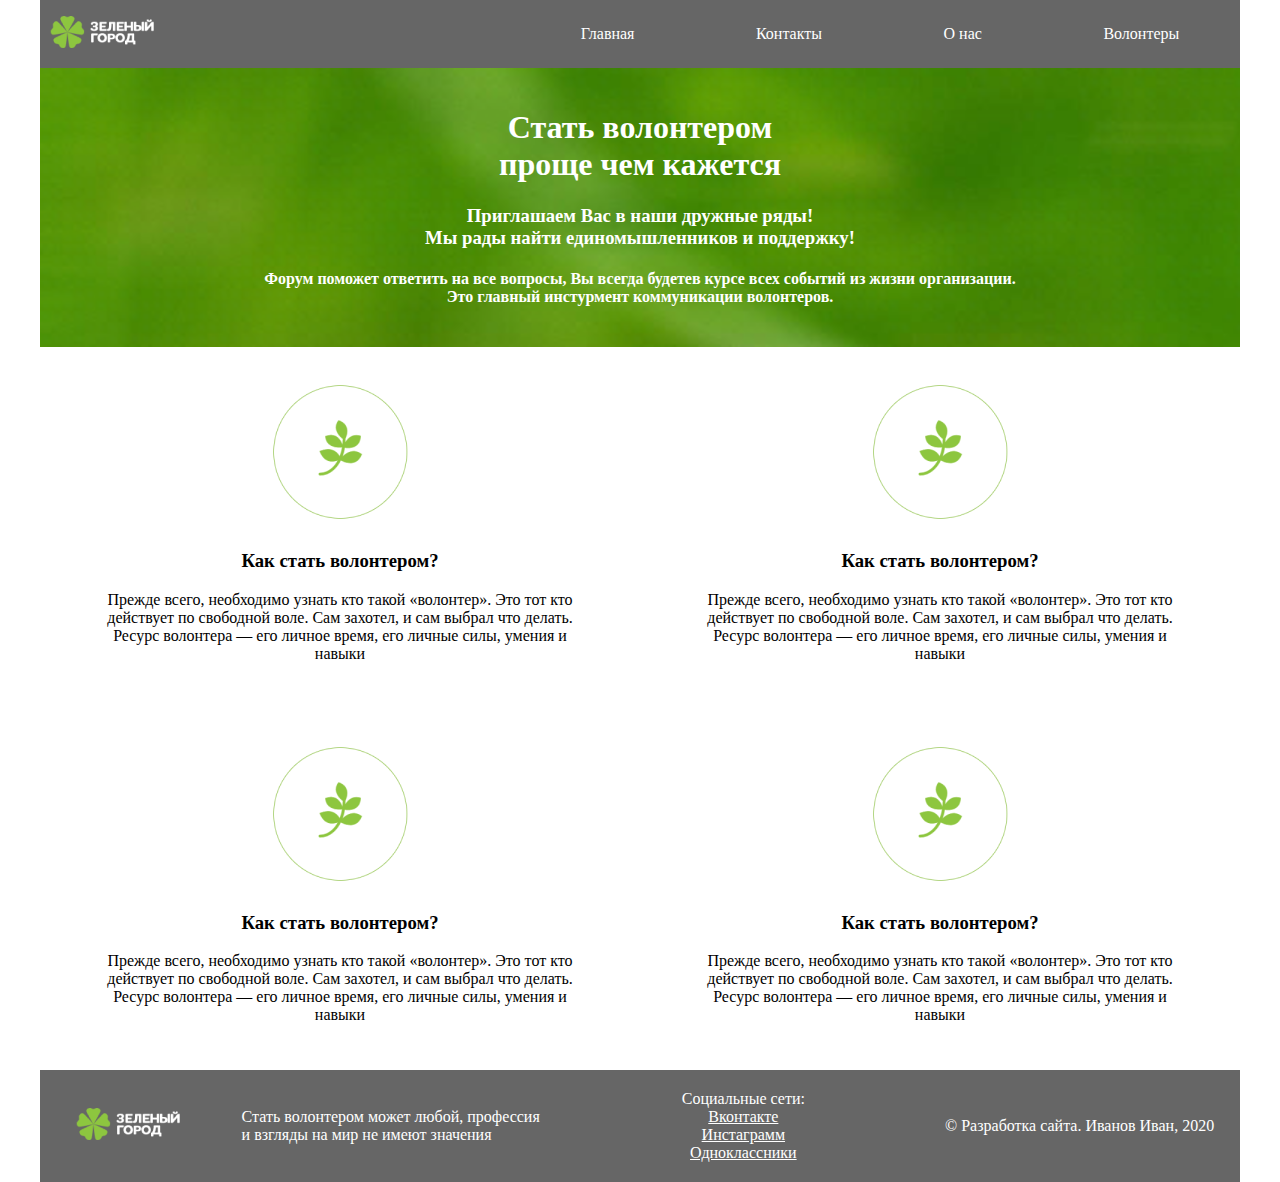
<file: index.html>
<!DOCTYPE html>
<html lang="en">
<head>
    <link rel="stylesheet" href="style.css">
    <meta charset="UTF-8">
    <meta http-equiv="X-UA-Compatible" content="IE=edge">
    <meta name="viewport" content="width=device-width, initial-scale=1.0">
    <title>Зеленый город: Главная страница</title>
</head>
<body>
    <div class="wrapper">
 <div class="header">
<div class="top_menu">
  <div class="top_menu_logo">
                    <img src="img/logo1.png" alt="logo">
                </div>
                <div class="top_menu_links">
                    <a href="#">Главная</a>
                    <a href="сontacts.html">Контакты</a>
                    <a href="">О нас</a>
                    <a href="">Волонтеры</a>
                </div>
            </div>
            <div class="banner">
                <h1>Стать волонтером<br>проще чем кажется</h1>
                <h3>Приглашаем Вас в наши дружные ряды!<br>Мы рады найти единомышленников и поддержку!</h3>
                <h4>Форум поможет ответить на все вопросы, Вы всегда будетев курсе всех событий из жизни организации.<br>Это главный инстурмент коммуникации волонтеров.</h4>
            </div>
        </div>
        <div class="main_content">
            <div class="main_content_description">
                <div class="main_content_description_block">
                    <img src="img/pic-01.png" alt="pic-01">
                    <h3>Как стать волонтером?</h3>
                    <p>Прежде всего, необходимо узнать кто такой «волонтер». Это тот кто действует по свободной воле. Сам захотел, и сам выбрал что делать. Ресурс волонтера — его личное время, его личные силы, умения и навыки</p>
                </div>
                <div class="main_content_description_block">
                    <img src="img/pic-01.png" alt="pic-01">
                    <h3>Как стать волонтером?</h3>
                    <p>Прежде всего, необходимо узнать кто такой «волонтер». Это тот кто действует по свободной воле. Сам захотел, и сам выбрал что делать. Ресурс волонтера — его личное время, его личные силы, умения и навыки</p>
                </div>
                <div class="main_content_description_block">
                    <img src="img/pic-01.png" alt="pic-01">
                    <h3>Как стать волонтером?</h3>
                    <p>Прежде всего, необходимо узнать кто такой «волонтер». Это тот кто действует по свободной воле. Сам захотел, и сам выбрал что делать. Ресурс волонтера — его личное время, его личные силы, умения и навыки</p>
                </div>
                <div class="main_content_description_block">
                    <img src="img/pic-01.png" alt="pic-01">
                    <h3>Как стать волонтером?</h3>
                    <p>Прежде всего, необходимо узнать кто такой «волонтер». Это тот кто действует по свободной воле. Сам захотел, и сам выбрал что делать. Ресурс волонтера — его личное время, его личные силы, умения и навыки</p>
                </div>
            </div>
        </div>
        <div class="line"></div>
        <div class="footer">
            <div class="footer_logo">
                <img src="img/logo1.png" alt="logo">
            </div>
            <div class="footer_text">
                <p>Стать волонтером может любой, профессия и взгляды на мир не имеют значения</p>
            </div>
            <div class="footer_links">
                <p>Социальные сети:</p>
                <a href="">Вконтакте</a>
                <a href="">Инстаграмм</a>
                <a href="">Одноклассники</a>
            </div>
            <div class="footer_copyright">
                <p>© Разработка сайта. Иванов Иван, 2020</p>
            </div>
        </div>
    </div>
</body>
</html>
</file>
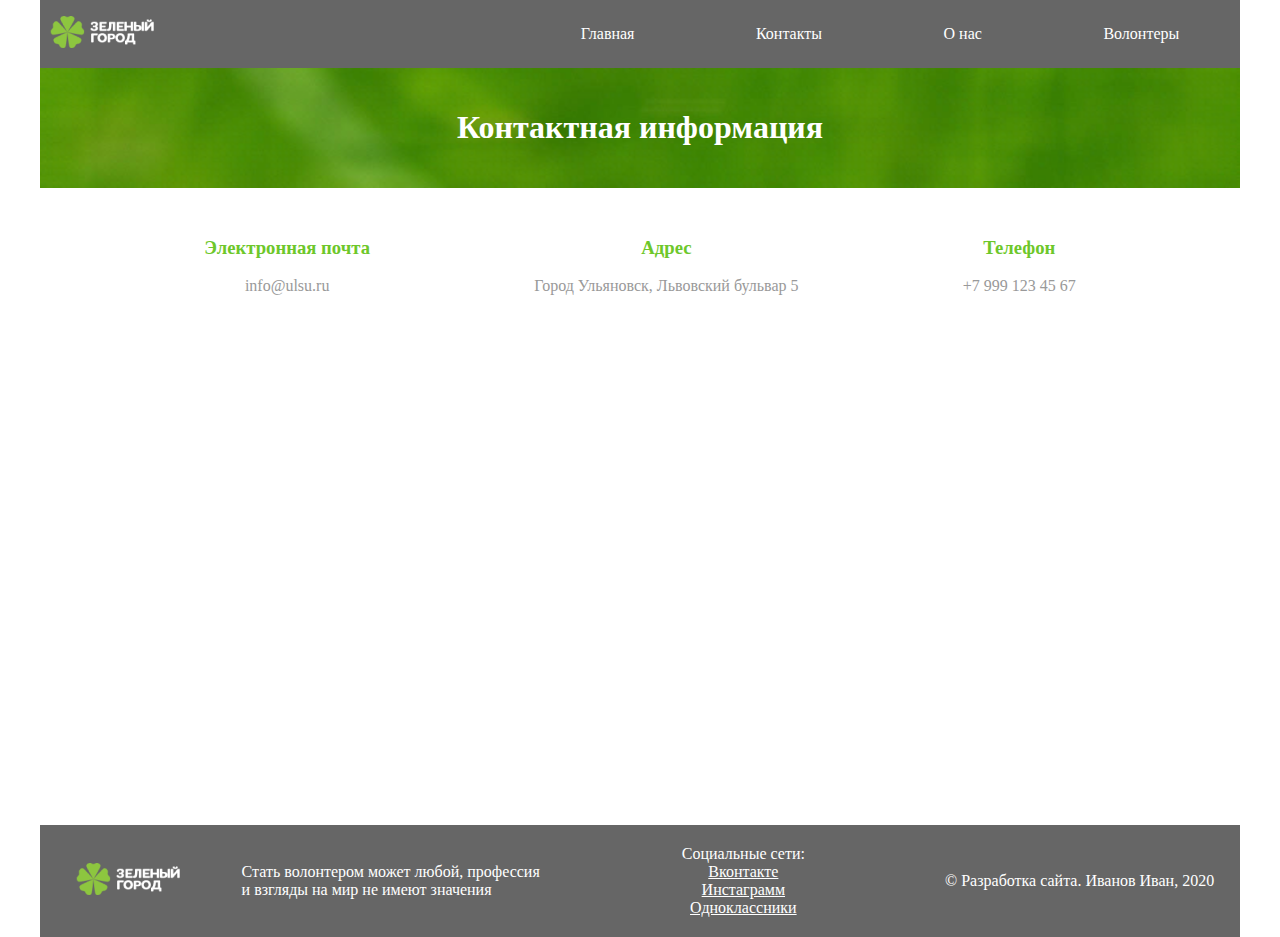
<file: contacts.html>
<!DOCTYPE html>
<html lang="en">
  <head>
    <link rel="stylesheet" href="style.css">
    <meta charset="UTF-8">
    <meta http-equiv="X-UA-Compatible" content="IE=edge">
    <meta name="viewport" content="width=device-width, initial-scale=1.0">
    <title>Контактная информация</title>
  </head>
  <body>
    <div class="wrapper">
      <div class="header">
        <div class="top_menu">
          <div class="top_menu_logo">
            <img src="img/logo1.png" alt="logo">
          </div>
          <div class="top_menu_links">
            <a href="#">Главная</a>
            <a href="сontacts.html">Контакты</a>
            <a href="">О нас</a>
            <a href="">Волонтеры</a>
          </div>
        </div>
        <div class="banner">
          <h1>Контактная информация</h1>
        </div>
      </div>
    <div class="contacts">
        <div class="contacts_email">
            <h3>Электронная почта</h3>
            <p>info@ulsu.ru</p>
        </div>
        <div class="contacts_address">
            <h3>Адрес</h3>
            <p>Город Ульяновск, Львовский бульвар 5</p>
        </div>
        <div class="contacts_phone">
            <h3>Телефон</h3>
            <p>+7 999 123 45 67</p>
        </div>
    </div>
     <div class="map">
        <iframe src="https://www.google.com/maps/embed?pb=!1m18!1m12!1m3!1d2323.7183910289214!2d48.60814085153027!3d54.37962498011146!2m3!1f0!2f0!3f0!3m2!1i1024!2i768!4f13.1!3m3!1m2!1s0x415d3f1b8b2d409b%3A0x15d5407b8ea01f69!2sL&#39;vovskiy%20Bul&#39;var%2C%205%2C%20Ulyanovsk%2C%20Ulyanovskaya%20oblast&#39;%2C%20Russia%2C%20432063!5e0!3m2!1sen!2s!4v1670679270875!5m2!1sen!2s" width="1000" height="450" style="border:0;" allowfullscreen="" loading="lazy" referrerpolicy="no-referrer-when-downgrade"></iframe>
    </div>
    <div class="footer">
        <div class="footer_logo">
          <img src="img/logo1.png" alt="logo">
        </div>
        <div class="footer_text">
          <p>Стать волонтером может любой, профессия и взгляды на мир не имеют значения</p>
        </div>
        <div class="footer_links">
          <p>Социальные сети:</p>
          <a href="">Вконтакте</a>
          <a href="">Инстаграмм</a>
          <a href="">Одноклассники</a>
        </div>
        <div class="footer_copyright">
          <p>© Разработка сайта. Иванов Иван, 2020</p>
        </div>
      </div>
      </div>
    </div>
  </body>
</html>
</file>
<file: style.css>
body {
    margin: 0;
}
.wrapper {
    width: 1200px;
    margin: 0 auto;
}
.header {
    background-color: #666;
}
.top_menu {
    display: flex;
    justify-content: space-between;
}
.top_menu_links {
    display: flex;
    align-items: center;
    justify-content: space-around;
    width: 60%;
}
.top_menu_links a {
    color: white;
    text-decoration: none;
}
.banner {
    background-image: url("img/banner.png");
    background-size: cover;
    text-align: center;
    color: white;
    padding: 20px 0;
}
.footer {
    background: #666;
    display: flex;
    justify-content: space-around;
    color: white;
    align-items: center;
    padding: 20px 0;
}
.footer a {
    color: white;
}
.footer div {
    padding: 0 20px;
}
.footer_links p {
    margin: 0;
}
.footer_links {
    display: flex;
    flex-direction: column;
    width: 25%;
    align-items: center;
}
.footer_text {
    width: 25%;
}
.main_content_description {
    display: flex;
    flex-wrap: wrap;
    justify-content: space-around;
}
.main_content_description_block {
    text-align: center;
    width: 40%;
    padding: 30px 0;
}
.contacts {
    display: flex;
    justify-content: space-evenly;
    text-align: center;
}
.contacts h3 {
    color: #6DC72A;
}
.contacts p {
    color: #999;
}
.map {
    text-align: center;
}
.contacts, .map {
    margin: 30px 0;
}
@media screen and (max-width:800px) {
    .wrapper {
        width: 100%;
    }
    .top_menu, .top_menu_links {
        flex-direction: column;
        align-items: center;
    }
    .top_menu_links a {
        font-size: 40px;
        margin: 10px 0;
    }
    .top_menu_logo img {
        width: 170px;
    }
}
</file>
